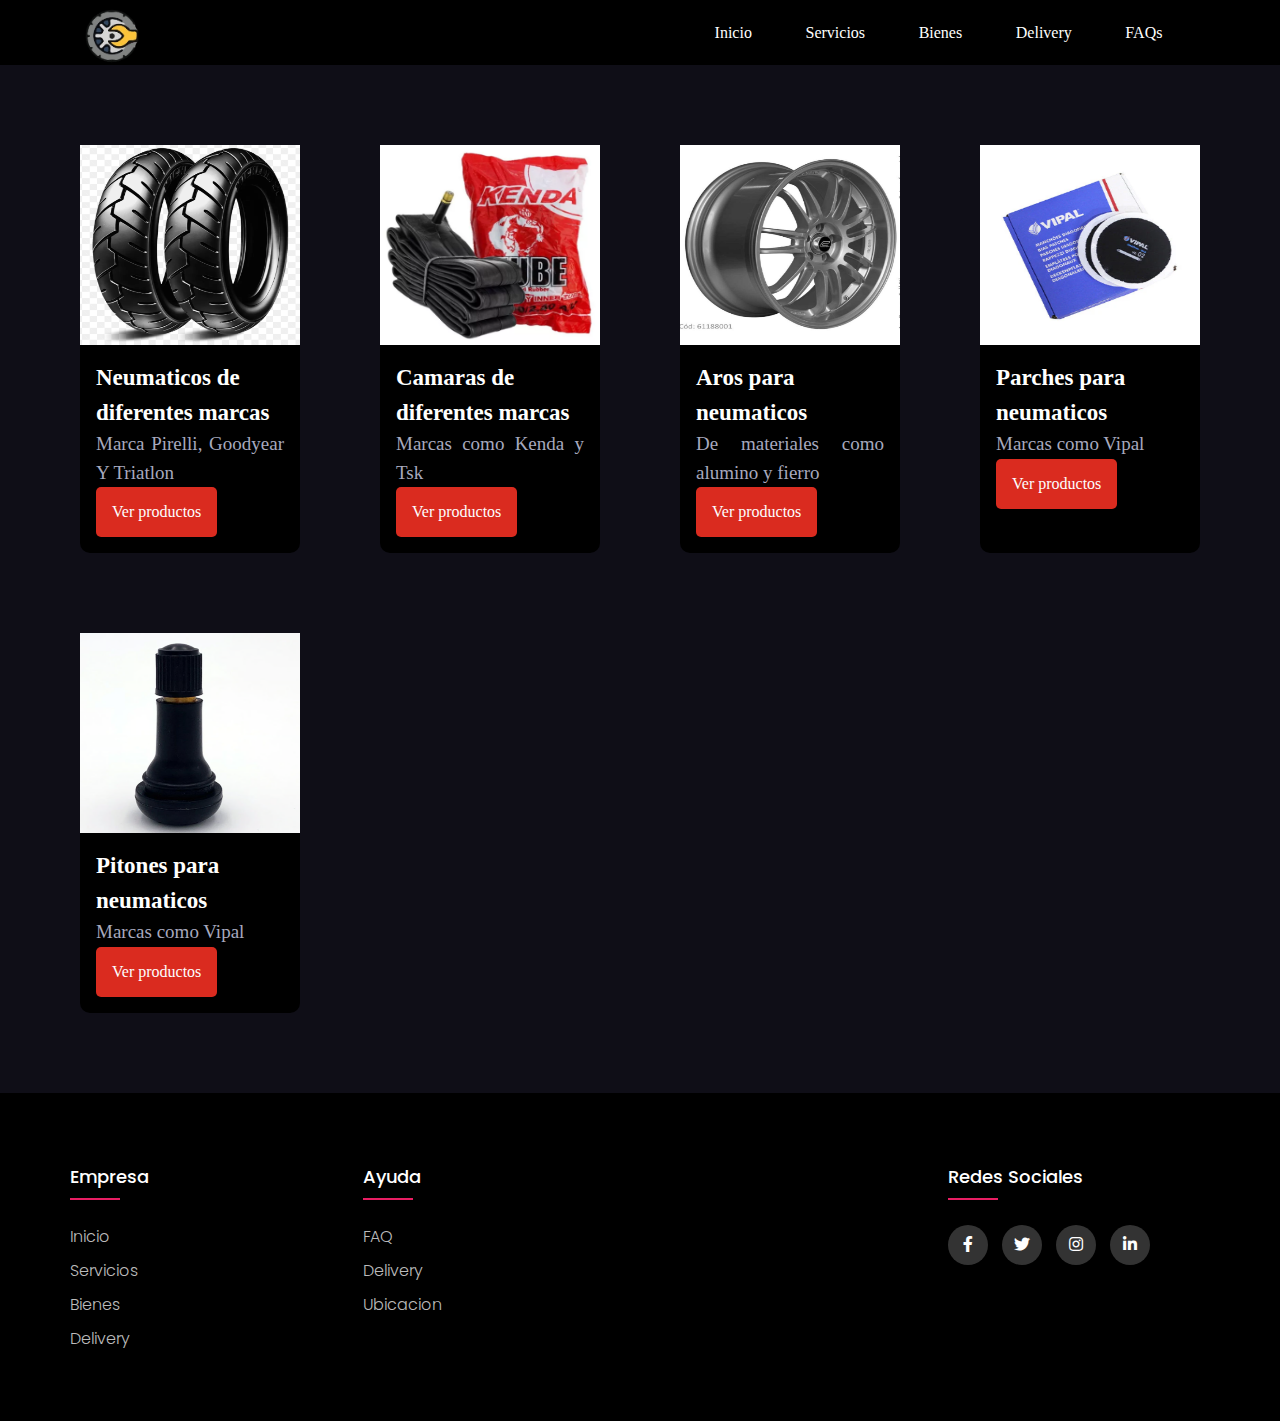
<file: Bienes.html>
<!DOCTYPE html>
<html lang="en">
<head>
    <meta charset="UTF-8">
    <meta name="viewport" content="width=device-width, initial-scale=1.0">
    <title>Document</title>
    <link rel="stylesheet" href="assets/css/menu/menu.css">
    <link rel="stylesheet" href="assets/css/Index.css">
    <link rel="stylesheet" href="assets/css/normalize.css">
    <link rel="stylesheet" href="assets/css/bienes/bienes.css">

    <link rel="stylesheet" href="assets/css/footer/footer.css" />
    <link rel="stylesheet" type="text/css"
        href="https://cdnjs.cloudflare.com/ajax/libs/font-awesome/5.15.1/css/all.min.css" />
</head>
<body>
    <header class="menu-container">
        <img src="assets/img/logo-removeb.png" alt="logo-vulcanizadora" class="logo">
        <nav class="menu">
            <ul class="menu-lista">
                <li class="menu-item"><a href="index.html" class="menu-link">Inicio</a></li>
                <li class="menu-item"><a href="Servicios.html" class="menu-link">Servicios</a></li>
                <li class="menu-item"><a href="Bienes.html" class="menu-link">Bienes</a></li>
                <li class="menu-item"><a href="Delivery.html" class="menu-link">Delivery</a></li>
                <li class="menu-item"><a href="FAQs.html" class="menu-link">FAQs</a></li>
            </ul>
        </nav>
    </header>
    <section class="productos-container">
        <div class="productos-tarjeta">
          <img class="productos__imagen" alt="Neumaticos" src="assets/img/productos/neumaticos.png" />
          <div class="productos__contenido">
            <h4 class="productos__titulo">Neumaticos de diferentes marcas</h4>
            <p class="productos__descripcion">Marca Pirelli, Goodyear Y Triatlon</p>
            <button class="productos__boton">Ver productos</button>
          </div>
        </div>
        <div class="productos-tarjeta">
          <img class="productos__imagen" alt="Camaras" src="assets/img/productos/camara.png" />
          <div class="productos__contenido">
            <h4 class="productos__titulo">Camaras de diferentes marcas</h4>
            <p class="productos__descripcion">Marcas como Kenda y Tsk</p>
            <button class="productos__boton">Ver productos</button>
          </div>
        </div>
        <div class="productos-tarjeta">
          <img class="productos__imagen" alt="Aros" src="assets/img/productos/Aros.png" />
          <div class="productos__contenido">
            <h4 class="productos__titulo">Aros para neumaticos</h4>
            <p class="productos__descripcion">De materiales como alumino y fierro</p>
            <button class="productos__boton">Ver productos</button>
          </div>
        </div>
        <div class="productos-tarjeta">
          <img class="productos__imagen" alt="Parches" src="assets/img/productos/Parche.png" />
          <div class="productos__contenido">
            <h4 class="productos__titulo">Parches para neumaticos</h4>
            <p class="productos__descripcion">Marcas como Vipal</p>
            <button class="productos__boton">Ver productos</button>
          </div>
        </div>
        <div class="productos-tarjeta">
          <img class="productos__imagen" alt="Pitones" src="assets/img/productos/Pitones.png" />
          <div class="productos__contenido">
            <h4 class="productos__titulo">Pitones para neumaticos</h4>
            <p class="productos__descripcion">Marcas como Vipal</p>
            <button class="productos__boton">Ver productos</button>
          </div>
        </div>
    </section>
    <footer class="footer">
      <div class="container">
          <div class="row">
              <div class="footer-col">
                  <h4>Empresa</h4>
                  <ul>
                      <li><a href="index.html">Inicio</a></li>
                      <li><a href="Servicios.html">Servicios</a></li>
                      <li><a href="Bienes.html">Bienes</a></li>
                      <li><a href="Delivery.html">Delivery</a></li>
                  </ul>
              </div>
              <div class="footer-col">
                  <h4>Ayuda</h4>
                  <ul>
                      <li><a href="FAQs.html">FAQ</a></li>
                      <li><a href="Delivery.html">Delivery</a></li>
                      <li><a href="https://www.google.com.pe/maps/place/Vulcanizadora+Balanceo/@-9.9363811,-76.2445777,21z/data=!4m15!1m8!3m7!1s0x91a7c30abab7fe87:0xabd0c681ad7e5da0!2zSHXDoW51Y28!3b1!8m2!3d-9.9207648!4d-76.2410843!16zL20vMDU1Y2Q4!3m5!1s0x91a7c2e6566643f1:0x734f321c4256ff65!8m2!3d-9.9364119!4d-76.2445783!16s%2Fg%2F11wc2ylr3j?hl=es-419&entry=ttu&g_ep=EgoyMDI0MTEyNC4xIKXMDSoASAFQAw%3D%3D" target="_blank">Ubicacion</a></li>
              </div>
              <div class="footer-col">
              </div>
              <div class="footer-col">
                  <h4>Redes sociales</h4>
                  <div class="social-links">
                      <a href="#"><i class="fab fa-facebook-f"></i></a>
                      <a href="#"><i class="fab fa-twitter"></i></a>
                      <a href="#"><i class="fab fa-instagram"></i></a>
                      <a href="#"><i class="fab fa-linkedin-in"></i></a>
                  </div>
              </div>
          </div>
      </div>
  </footer>
</body>
</html>
</file>
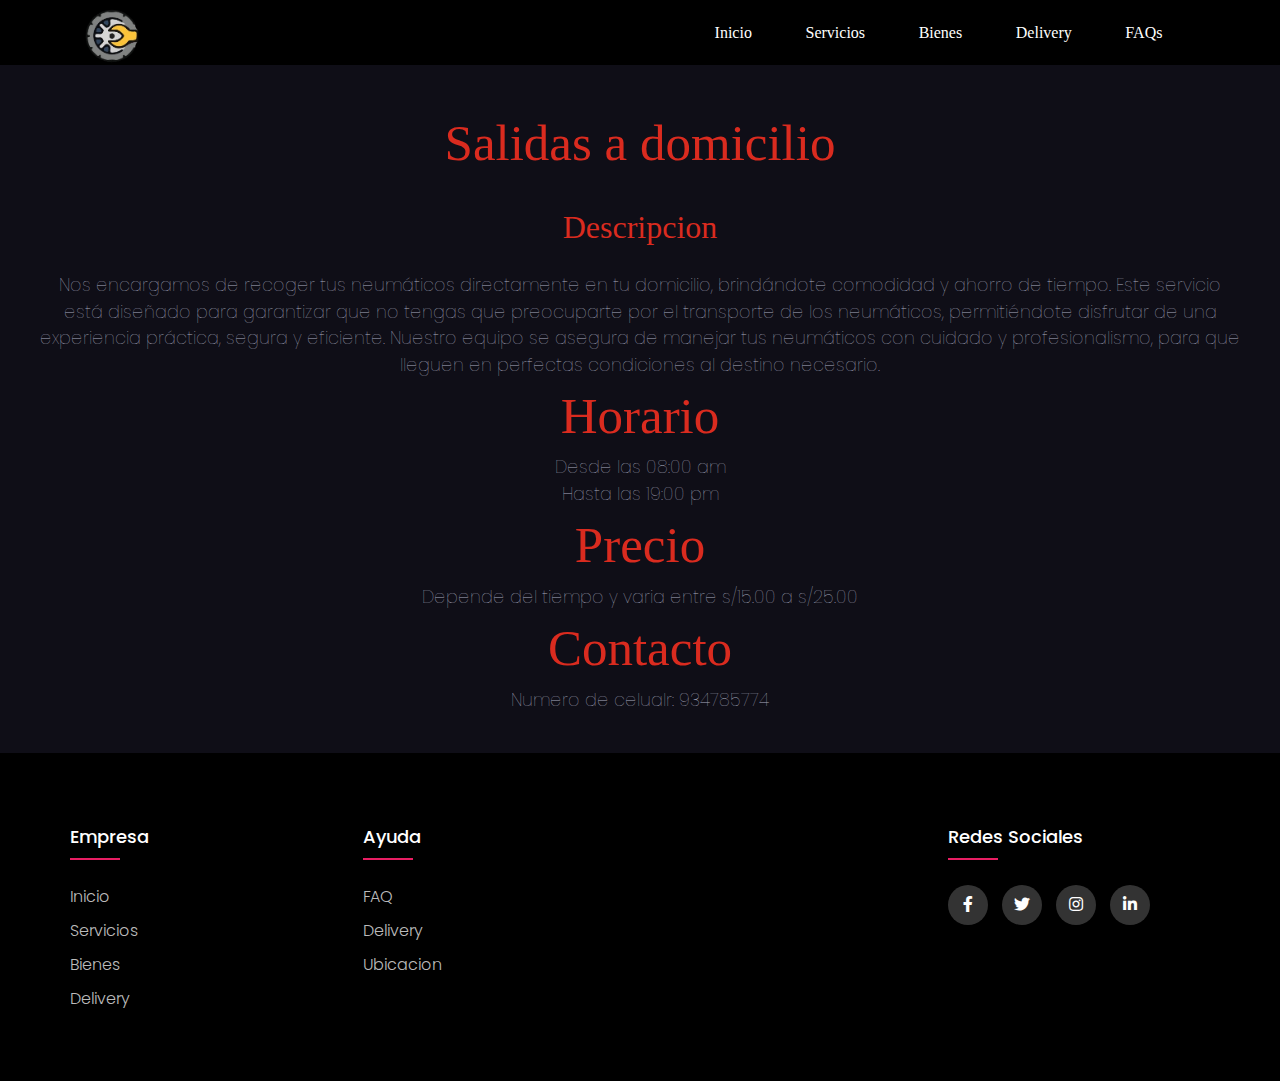
<file: Delivery.html>
<!DOCTYPE html>
<html lang="en">
  <head>
    <meta charset="UTF-8" />
    <meta name="viewport" content="width=device-width, initial-scale=1.0" />
    <title>Document</title>
    <link rel="stylesheet" href="assets/css/menu/menu.css" />
    <link rel="stylesheet" href="assets/css/Index.css" />
    <link rel="stylesheet" href="assets/css/normalize.css" />

    <link rel="stylesheet" href="assets/css/footer/footer.css" />
    <link rel="stylesheet" href="assets/css/Carpeta/carpeta,.css">
    <link
      rel="stylesheet"
      type="text/css"
      href="https://cdnjs.cloudflare.com/ajax/libs/font-awesome/5.15.1/css/all.min.css"
    />
  </head>
  <body>
    <header class="menu-container">
      <img
        src="assets/img/logo-removeb.png"
        alt="logo-vulcanizadora"
        class="logo"
      />
      <nav class="menu">
        <ul class="menu-lista">
          <li class="menu-item">
            <a href="index.html" class="menu-link">Inicio</a>
          </li>
          <li class="menu-item">
            <a href="Servicios.html" class="menu-link">Servicios</a>
          </li>
          <li class="menu-item">
            <a href="Bienes.html" class="menu-link">Bienes</a>
          </li>
          <li class="menu-item">
            <a href="Delivery.html" class="menu-link">Delivery</a>
          </li>
          <li class="menu-item">
            <a href="FAQs.html" class="menu-link">FAQs</a>
          </li>
        </ul>
      </nav>
    </header>
    <section class="contenedor">
      <h2 class="delivery-titulo">Salidas a domicilio</h2>
      <h1>Descripcion</h1>
      <p class="delivery-descripcion">
        Nos encargamos de recoger tus neumáticos directamente en tu domicilio,
        brindándote comodidad y ahorro de tiempo. Este servicio está diseñado
        para garantizar que no tengas que preocuparte por el transporte de los
        neumáticos, permitiéndote disfrutar de una experiencia práctica, segura
        y eficiente. Nuestro equipo se asegura de manejar tus neumáticos con
        cuidado y profesionalismo, para que lleguen en perfectas condiciones al
        destino necesario.
      </p>

      <h2 class="delivery-titulo">Horario</h2>
      <p class="delivery-descripcion">Desde las 08:00 am</p>
      <p class="delivery-descripcion">Hasta las 19:00 pm</p>

      <h2 class="delivery-titulo">Precio</h2>
      <p class="delivery-descripcion">Depende del tiempo y varia entre s/15.00 a s/25.00</p>

      <h2 class="delivery-titulo">Contacto</h2>
      <p class="delivery-descripcion">Numero de celualr: 934785774</p>
    </section>
    <footer class="footer">
        <div class="container">
            <div class="row">
                <div class="footer-col">
                    <h4>Empresa</h4>
                    <ul>
                        <li><a href="index.html">Inicio</a></li>
                        <li><a href="Servicios.html">Servicios</a></li>
                        <li><a href="Bienes.html">Bienes</a></li>
                        <li><a href="Delivery.html">Delivery</a></li>
                    </ul>
                </div>
                <div class="footer-col">
                    <h4>Ayuda</h4>
                    <ul>
                        <li><a href="FAQs.html">FAQ</a></li>
                        <li><a href="Delivery.html">Delivery</a></li>
                        <li><a href="https://www.google.com.pe/maps/place/Vulcanizadora+Balanceo/@-9.9363811,-76.2445777,21z/data=!4m15!1m8!3m7!1s0x91a7c30abab7fe87:0xabd0c681ad7e5da0!2zSHXDoW51Y28!3b1!8m2!3d-9.9207648!4d-76.2410843!16zL20vMDU1Y2Q4!3m5!1s0x91a7c2e6566643f1:0x734f321c4256ff65!8m2!3d-9.9364119!4d-76.2445783!16s%2Fg%2F11wc2ylr3j?hl=es-419&entry=ttu&g_ep=EgoyMDI0MTEyNC4xIKXMDSoASAFQAw%3D%3D" target="_blank">Ubicacion</a></li>
                </div>
                <div class="footer-col">
                </div>
                <div class="footer-col">
                    <h4>Redes sociales</h4>
                    <div class="social-links">
                        <a href="#"><i class="fab fa-facebook-f"></i></a>
                        <a href="#"><i class="fab fa-twitter"></i></a>
                        <a href="#"><i class="fab fa-instagram"></i></a>
                        <a href="#"><i class="fab fa-linkedin-in"></i></a>
                    </div>
                </div>
            </div>
        </div>
    </footer>
  </body>
</html>
</file>
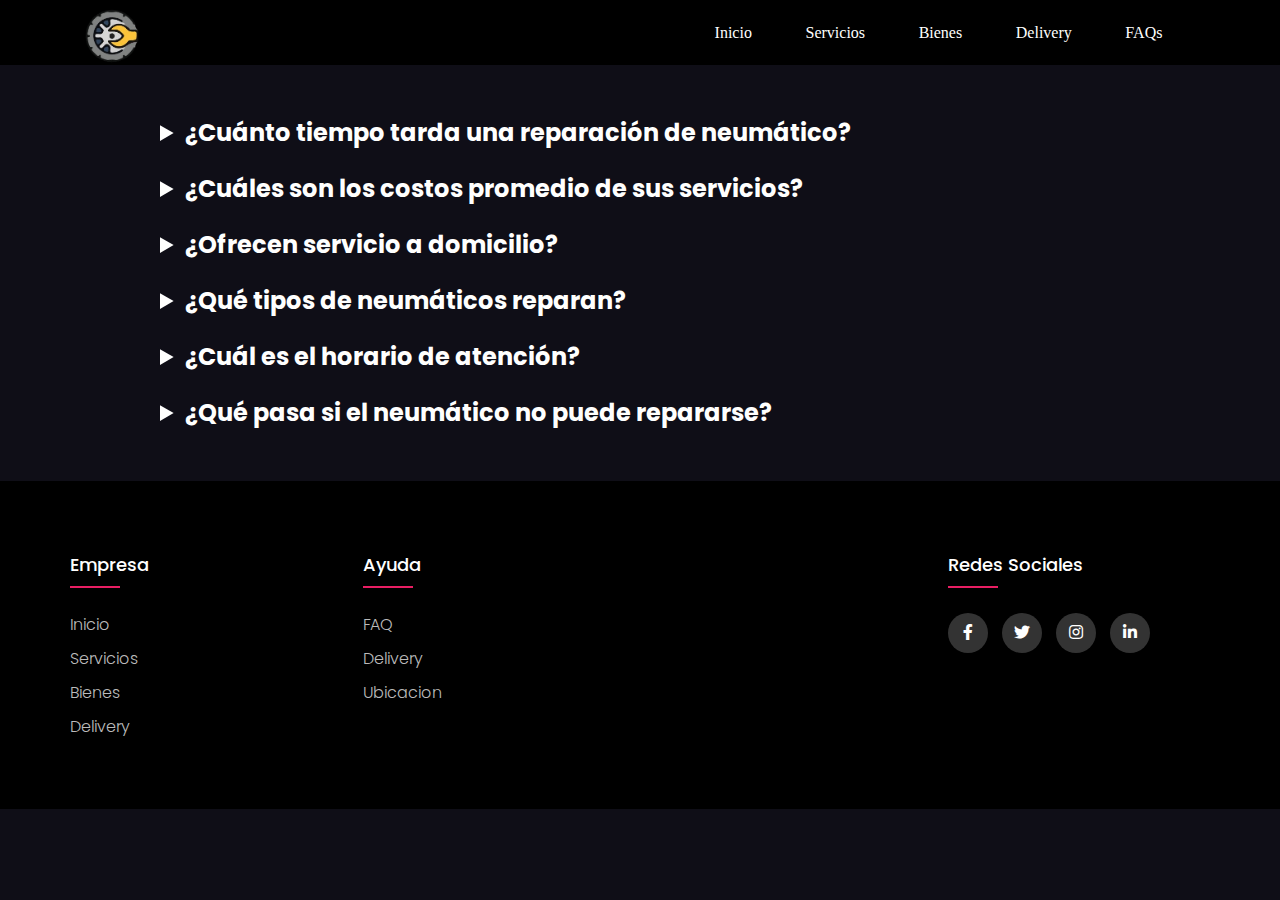
<file: FAQs.html>
<!DOCTYPE html>
<html lang="en">
  <head>
    <meta charset="UTF-8" />
    <meta name="viewport" content="width=device-width, initial-scale=1.0" />
    <title>Document</title>
    <link rel="stylesheet" href="assets/css/menu/menu.css" />
    <link rel="stylesheet" href="assets/css/Index.css" />
    <link rel="stylesheet" href="assets/css/normalize.css" />
    <link rel="stylesheet" href="assets/css/FAQs/FAQs.css" />

    <link rel="stylesheet" href="assets/css/footer/footer.css" />
    <link rel="stylesheet" type="text/css"
        href="https://cdnjs.cloudflare.com/ajax/libs/font-awesome/5.15.1/css/all.min.css" />
  </head>

  <body>
    <header class="menu-container">
      <img
        src="assets/img/logo-removeb.png"
        alt="logo-vulcanizadora"
        class="logo"
      />
      <nav class="menu">
        <ul class="menu-lista">
          <li class="menu-item">
            <a href="index.html" class="menu-link">Inicio</a>
          </li>
          <li class="menu-item">
            <a href="Servicios.html" class="menu-link">Servicios</a>
          </li>
          <li class="menu-item">
            <a href="Bienes.html" class="menu-link">Bienes</a>
          </li>
          <li class="menu-item">
            <a href="Delivery.html" class="menu-link">Delivery</a>
          </li>
          <li class="menu-item">
            <a href="FAQs.html" class="menu-link">FAQs</a>
          </li>
        </ul>
      </nav>
    </header>
    <section class="FAQs-contenedor">
      <h2>
        <details>
          <summary class="rpt-titulo">¿Cuánto tiempo tarda una reparación de neumático?</summary>
          <p class="respuesta-uno">
            "Depende del tipo de daño, pero generalmente toma entre 10 y 20
            minutos."
          </p>
        </details>
      </h2>
      <h2>
        <details>
          <summary class="rpt-titulo">¿Cuáles son los costos promedio de sus servicios?</summary>
          <p class="respuesta-uno">
            "Los costos varían según el servicio: reparación de pinchaduras
            desde 10 soles."
          </p>
        </details>
      </h2>

      <h2>
        <details>
          <summary class="rpt-titulo">¿Ofrecen servicio a domicilio?</summary>
          <p class="respuesta-uno">
            "Sí, ofrecemos servicio a domicilio con un costo adicional
            dependiendo de la distancia."
          </p>
        </details>
      </h2>

      <h2>
        <details>
          <summary class="rpt-titulo">¿Qué tipos de neumáticos reparan?</summary>
          <p class="respuesta-uno">
            "Reparamos neumáticos de automóviles, motos lineales y bajaj."
          </p>
        </details>
      </h2>

      <h2>
        <details>
          <summary class="rpt-titulo">¿Cuál es el horario de atención?</summary>
          <p class="respuesta-uno">
            "Nuestro horario es de lunes a domingo, de 8:00 AM a 10:00 PM."
          </p>
        </details>
      </h2>

      <h2>
        <details>
          <summary class="rpt-titulo">¿Qué pasa si el neumático no puede repararse?</summary>
          <p class="respuesta-uno">
            "En ese caso, ofrecemos recomendaciones para la compra de un
            neumático nuevo y podemos ayudar con la instalación."
          </p>
        </details>
      </h2>
    </section>
    <footer class="footer">
      <div class="container">
          <div class="row">
              <div class="footer-col">
                  <h4>Empresa</h4>
                  <ul>
                      <li><a href="index.html">Inicio</a></li>
                      <li><a href="Servicios.html">Servicios</a></li>
                      <li><a href="Bienes.html">Bienes</a></li>
                      <li><a href="Delivery.html">Delivery</a></li>
                  </ul>
              </div>
              <div class="footer-col">
                  <h4>Ayuda</h4>
                  <ul>
                      <li><a href="FAQs.html">FAQ</a></li>
                      <li><a href="Delivery.html">Delivery</a></li>
                      <li><a href="https://www.google.com.pe/maps/place/Vulcanizadora+Balanceo/@-9.9363811,-76.2445777,21z/data=!4m15!1m8!3m7!1s0x91a7c30abab7fe87:0xabd0c681ad7e5da0!2zSHXDoW51Y28!3b1!8m2!3d-9.9207648!4d-76.2410843!16zL20vMDU1Y2Q4!3m5!1s0x91a7c2e6566643f1:0x734f321c4256ff65!8m2!3d-9.9364119!4d-76.2445783!16s%2Fg%2F11wc2ylr3j?hl=es-419&entry=ttu&g_ep=EgoyMDI0MTEyNC4xIKXMDSoASAFQAw%3D%3D" target="_blank">Ubicacion</a></li>
              </div>
              <div class="footer-col">
              </div>
              <div class="footer-col">
                  <h4>Redes sociales</h4>
                  <div class="social-links">
                      <a href="#"><i class="fab fa-facebook-f"></i></a>
                      <a href="#"><i class="fab fa-twitter"></i></a>
                      <a href="#"><i class="fab fa-instagram"></i></a>
                      <a href="#"><i class="fab fa-linkedin-in"></i></a>
                  </div>
              </div>
          </div>
      </div>
  </footer>
  </body>
</html>
</file>
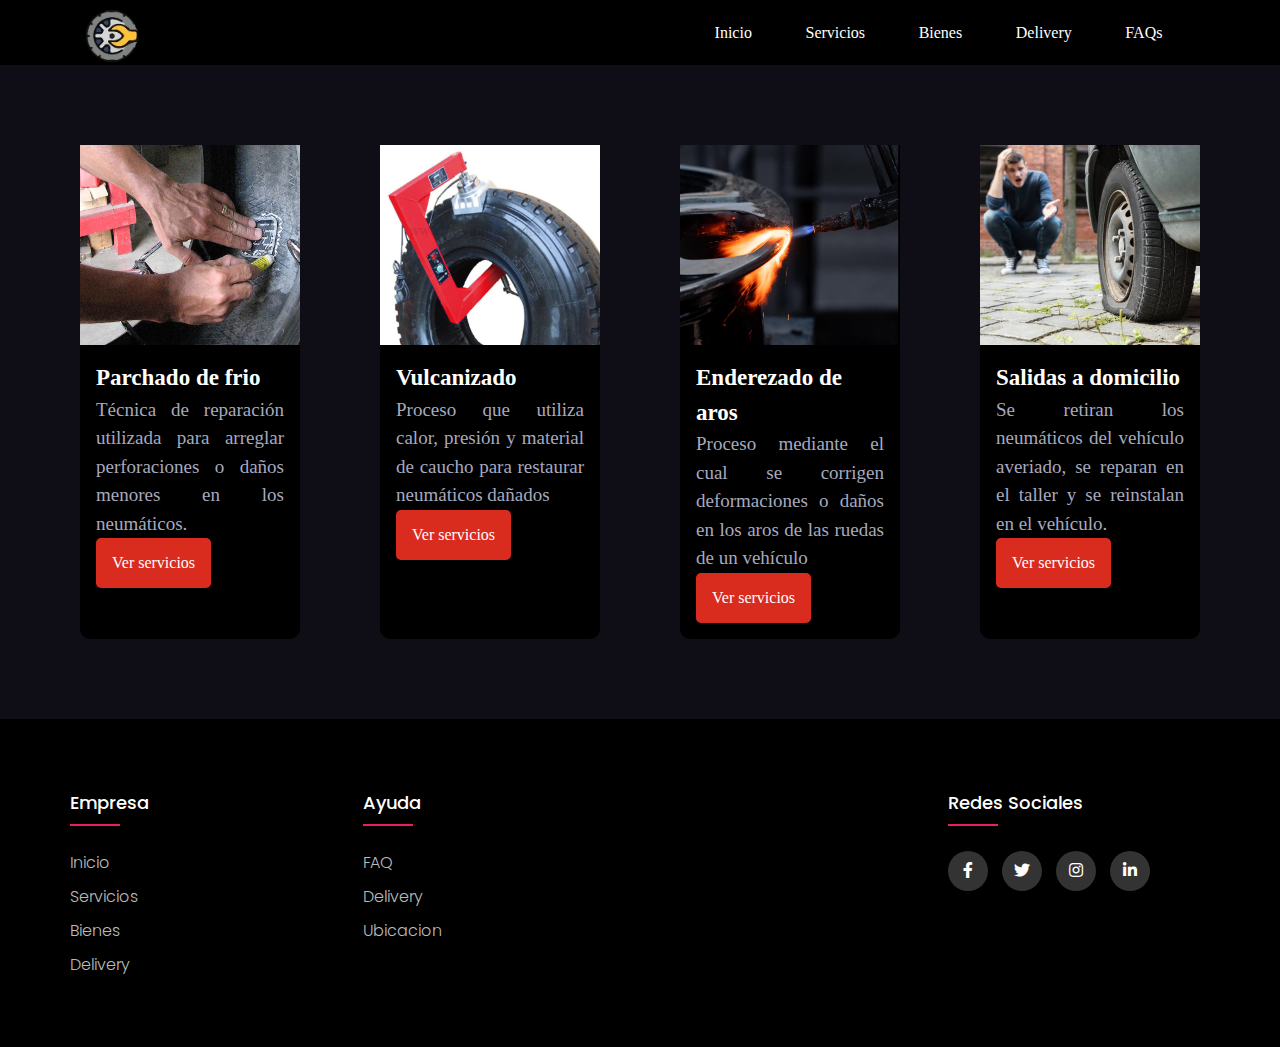
<file: Servicios.html>
<!DOCTYPE html>
<html lang="en">
<head>
    <meta charset="UTF-8">
    <meta name="viewport" content="width=device-width, initial-scale=1.0">
    <title>Document</title>
    <link rel="stylesheet" href="assets/css/menu/menu.css">
    <link rel="stylesheet" href="assets/css/Index.css">
    <link rel="stylesheet" href="assets/css/normalize.css">
    <link rel="stylesheet" href="assets/css/servicios/servicios.css">

    <link rel="stylesheet" href="assets/css/footer/footer.css" />
    <link
      rel="stylesheet"
      type="text/css"
      href="https://cdnjs.cloudflare.com/ajax/libs/font-awesome/5.15.1/css/all.min.css"
    />
</head>
<body>
    <header class="menu-container">
        <img src="assets/img/logo-removeb.png" alt="logo-vulcanizadora" class="logo">
        <nav class="menu">
            <ul class="menu-lista">
                <li class="menu-item"><a href="index.html" class="menu-link">Inicio</a></li>
                <li class="menu-item"><a href="Servicios.html" class="menu-link">Servicios</a></li>
                <li class="menu-item"><a href="Bienes.html" class="menu-link">Bienes</a></li>
                <li class="menu-item"><a href="Delivery.html" class="menu-link">Delivery</a></li>
                <li class="menu-item"><a href="FAQs.html" class="menu-link">FAQs</a></li>
            </ul>
        </nav>
    </header>
    <section class="servicios-container">
        <div class="servicios-tarjeta">
          <img class="servicios__imagen" alt="Parchado" src="assets/img/Servicios/parchado.png" />
          <div class="servicios__contenido">
            <h4 class="servicios__titulo">Parchado de frio</h4>
            <p class="servicios__descripcion">Técnica de reparación utilizada para arreglar perforaciones o daños menores en los neumáticos.</p>
            <button class="servicios__boton">Ver servicios</button>
          </div>
        </div>
        <div class="servicios-tarjeta">
          <img class="servicios__imagen" alt="Vulcanizado" src="assets/img/Servicios/Vulcanizado.png" />
          <div class="servicios__contenido">
            <h4 class="servicios__titulo">Vulcanizado</h4>
            <p class="servicios__descripcion">Proceso que utiliza calor, presión y material de caucho para restaurar neumáticos dañados</p>
            <button class="servicios__boton">Ver servicios</button>
          </div>
        </div>
        <div class="servicios-tarjeta">
          <img class="servicios__imagen" alt="Aros" src="assets/img/Servicios/Aro.png" />
          <div class="servicios__contenido">
            <h4 class="servicios__titulo">Enderezado de aros</h4>
            <p class="servicios__descripcion">Proceso mediante el cual se corrigen deformaciones o daños en los aros de las ruedas de un vehículo</p>
            <button class="servicios__boton">Ver servicios</button>
          </div>
        </div>
        <div class="servicios-tarjeta">
          <img class="servicios__imagen" alt="Salidas a domicilio" src="assets/img/Servicios/salidaReparar.png" />
          <div class="servicios__contenido">
            <h4 class="servicios__titulo">Salidas a domicilio</h4>
            <p class="servicios__descripcion">Se retiran los neumáticos del vehículo averiado, se reparan en el taller y se reinstalan en el vehículo.</p>
            <button class="servicios__boton">Ver servicios</button>
          </div>
        </div>
    </section>

    <footer class="footer">
      <div class="container">
          <div class="row">
              <div class="footer-col">
                  <h4>Empresa</h4>
                  <ul>
                      <li><a href="index.html">Inicio</a></li>
                      <li><a href="Servicios.html">Servicios</a></li>
                      <li><a href="Bienes.html">Bienes</a></li>
                      <li><a href="Delivery.html">Delivery</a></li>
                  </ul>
              </div>
              <div class="footer-col">
                  <h4>Ayuda</h4>
                  <ul>
                      <li><a href="FAQs.html">FAQ</a></li>
                      <li><a href="Delivery.html">Delivery</a></li>
                      <li><a href="https://www.google.com.pe/maps/place/Vulcanizadora+Balanceo/@-9.9363811,-76.2445777,21z/data=!4m15!1m8!3m7!1s0x91a7c30abab7fe87:0xabd0c681ad7e5da0!2zSHXDoW51Y28!3b1!8m2!3d-9.9207648!4d-76.2410843!16zL20vMDU1Y2Q4!3m5!1s0x91a7c2e6566643f1:0x734f321c4256ff65!8m2!3d-9.9364119!4d-76.2445783!16s%2Fg%2F11wc2ylr3j?hl=es-419&entry=ttu&g_ep=EgoyMDI0MTEyNC4xIKXMDSoASAFQAw%3D%3D" target="_blank">Ubicacion</a></li>
                  </ul>
              </div>
              <div class="footer-col">
              </div>
              <div class="footer-col">
                  <h4>Redes sociales</h4>
                  <div class="social-links">
                      <a href="#"><i class="fab fa-facebook-f"></i></a>
                      <a href="#"><i class="fab fa-twitter"></i></a>
                      <a href="#"><i class="fab fa-instagram"></i></a>
                      <a href="#"><i class="fab fa-linkedin-in"></i></a>
                  </div>
              </div>
          </div>
      </div>
  </footer>
</body>
</html>
</file>
<file: assets/css/menu/menu.css>
.menu-container{
    display: flex;
    align-items: center;
    justify-content: space-between;
    padding-left: 2rem;
    padding-right: 2rem;
    font-family: Pacifico, cursive;
    background: #000;
    /* position: fixed;
    width: 95%; */
}
.logo{
    width: 65px;
}
.menu-lista{
    display: flex;
}
.menu-item{
    list-style: none;
}
.menu-link{
    color: #fffffe;
    text-decoration: none;
    margin-right: 1.35rem;
    padding: 1rem;

}
.menu-link:hover{
    text-decoration: underline;
    
}

@media screen and (min-width: 0){
    .menu-container{
        padding: 0 1rem;
        justify-content: center;
    }
}

@media screen and (min-width: 768px){
    .menu-container{
        padding: 0 5rem;
        justify-content: space-between;
    }
}
</file>
<file: assets/css/Index.css>
body{
    background: #0f0e17;
}
</file>
<file: assets/css/bienes/bienes.css>
.productos-container{
    display: flex;
    flex-wrap: wrap;
    font-family: Pacifico, cursive;
}

.productos-tarjeta{
    background: #000000;
    display: flex;
    flex-direction: column;
    margin-bottom: 5rem;
    border-radius: 10px;
}

.productos__titulo{
    font-size: 1.4375rem;
    color: #fffffe;
}

.productos__imagen{
    height: 200px;
}

.productos__descripcion{
    font-size: 1.1875rem;
    line-height: 1.5;
    text-align: justify;
    color: #a7a9be;
}

.productos__contenido{
    padding: 1rem;
}

.productos__boton{
    background: #DA2B1F;
    border: none;
    border-radius: 5px;
    color: #fdfdfd;
    padding: 1rem;
    transition: all .1s ease-in-out;
}

.productos__boton:hover{
    cursor: pointer;
    background: #9f1010;
}

@media screen and (min-width: 0){
    .productos-container{
        padding: 5rem 0 0 1rem;
    }
    
    .productos-tarjeta{
        margin-right: 1rem;
        width: 100%;
    }
}

@media screen and (min-width: 768px){
    .productos-container{
        padding: 5rem 0 0 2.5rem;
    }
    
    .productos-tarjeta{
        margin-right: 2.5rem;
        width: calc(33.33% - 2.5rem);
    }
}

@media screen and (min-width: 992px){
    .productos-container{
        padding: 5rem 0 0 5rem;
    }
    
    .productos-tarjeta{
        margin-right: 5rem;
        width: calc(25% - 5rem);
    }
}
</file>
<file: assets/css/footer/footer.css>
@import url("https://fonts.googleapis.com/css2?family=Poppins:wght@300;400;500;600;700&display=swap");
body {
  line-height: 1.5;
  font-family: "Poppins", sans-serif;
}
* {
  margin: 0;
  padding: 0;
  box-sizing: border-box;
}
.container {
  max-width: 1170px;
  margin: auto;
}
.row {
  display: flex;
  flex-wrap: wrap;
}
ul {
  list-style: none;
}
.footer {
  background-color: #000000;
  padding: 70px 0;
}
.footer-col {
  width: 25%;
  padding: 0 15px;
}
.footer-col h4 {
  font-size: 18px;
  color: #ffffff;
  text-transform: capitalize;
  margin-bottom: 35px;
  font-weight: 500;
  position: relative;
}
.footer-col h4::before {
  content: "";
  position: absolute;
  left: 0;
  bottom: -10px;
  background-color: #e91e63;
  height: 2px;
  box-sizing: border-box;
  width: 50px;
}
.footer-col ul li:not(:last-child) {
  margin-bottom: 10px;
}
.footer-col ul li a {
  font-size: 16px;
  text-transform: capitalize;
  color: #ffffff;
  text-decoration: none;
  font-weight: 300;
  color: #bbbbbb;
  display: block;
  transition: all 0.3s ease;
}
.footer-col ul li a:hover {
  color: #ffffff;
  padding-left: 8px;
}
.footer-col .social-links a {
  display: inline-block;
  height: 40px;
  width: 40px;
  background-color: rgba(255, 255, 255, 0.2);
  margin: 0 10px 10px 0;
  text-align: center;
  line-height: 40px;
  border-radius: 50%;
  color: #ffffff;
  transition: all 0.5s ease;
}
.footer-col .social-links a:hover {
  color: #24262b;
  background-color: #ffffff;
}

/*responsive*/
@media (max-width: 767px) {
  .footer-col {
    width: 50%;
    margin-bottom: 30px;
  }
}
@media (max-width: 574px) {
  .footer-col {
    width: 100%;
  }
}
</file>
<file: assets/css/Carpeta/carpeta,.css>
.contenedor{
    text-align: center;
}

.delivery-titulo{
    color: #DA2B1F;
    font-family: Pacifico, cursive;
    font-weight: 400;
}
h1{
    color: #DA2B1F;
    font-family: Pacifico, cursive;
    font-weight: 400;
}

.delivery-descripcion{
    color:#a7a9be;
    font-weight: 100;
}

@media screen and (min-width: 0){
    .contenedor{
        padding: 2.5rem 1rem;
    }

    .delivery-titulo{
        font-size: 2rem;
    }

    .delivery-descripcion{
        font-size: 1.1rem;
    }
}

@media screen and (min-width: 768px){
    .contenedor{
        padding: 2.5rem;
    }

    .delivery-titulo{
        font-size: 3.1875rem;
    }

    .delivery-descripcion{
        font-size: 1.1rem;
    }
}
</file>
<file: assets/css/FAQs/FAQs.css>
.FAQs-contenedor {
  margin: 40px 150px;
}

.rpt-titulo{
   color: #fffffe;
   padding: 10px;
}

.respuesta-uno {
  color: #a7a9be;
  margin: 20px 150px;
  background-color: rgba(0, 0, 0);
  border-radius: 20px;
  padding: 15px;
}
</file>
<file: assets/css/servicios/servicios.css>
.servicios-container{
    display: flex;
    flex-wrap: wrap;
    font-family: Pacifico, cursive;
}

.servicios-tarjeta{
    background: #000000;
    display: flex;
    flex-direction: column;
    margin-bottom: 5rem;
    border-radius: 10px;
}

.servicios__titulo{
    font-size: 1.4375rem;
    color: #fffffe;
}

.servicios__imagen{
    height: 200px;
}

.servicios__descripcion{
    font-size: 1.1875rem;
    line-height: 1.5;
    text-align: justify;
    color: #a7a9be;
}

.servicios__contenido{
    padding: 1rem;
}

.servicios__boton{
    background: #DA2B1F;
    border: none;
    border-radius: 5px;
    color: #fdfdfd;
    padding: 1rem;
    transition: all .1s ease-in-out;
}

.servicios__boton:hover{
    cursor: pointer;
    background: #9f1010;
}

@media screen and (min-width: 0){
    .servicios-container{
        padding: 5rem 0 0 1rem;
    }
    
    .servicios-tarjeta{
        margin-right: 1rem;
        width: 100%;
    }
}

@media screen and (min-width: 768px){
    .servicios-container{
        padding: 5rem 0 0 2.5rem;
    }
    
    .servicios-tarjeta{
        margin-right: 2.5rem;
        width: calc(33.33% - 2.5rem);
    }
}

@media screen and (min-width: 992px){
    .servicios-container{
        padding: 5rem 0 0 5rem;
    }
    
    .servicios-tarjeta{
        margin-right: 5rem;
        width: calc(25% - 5rem);
    }
}
</file>
